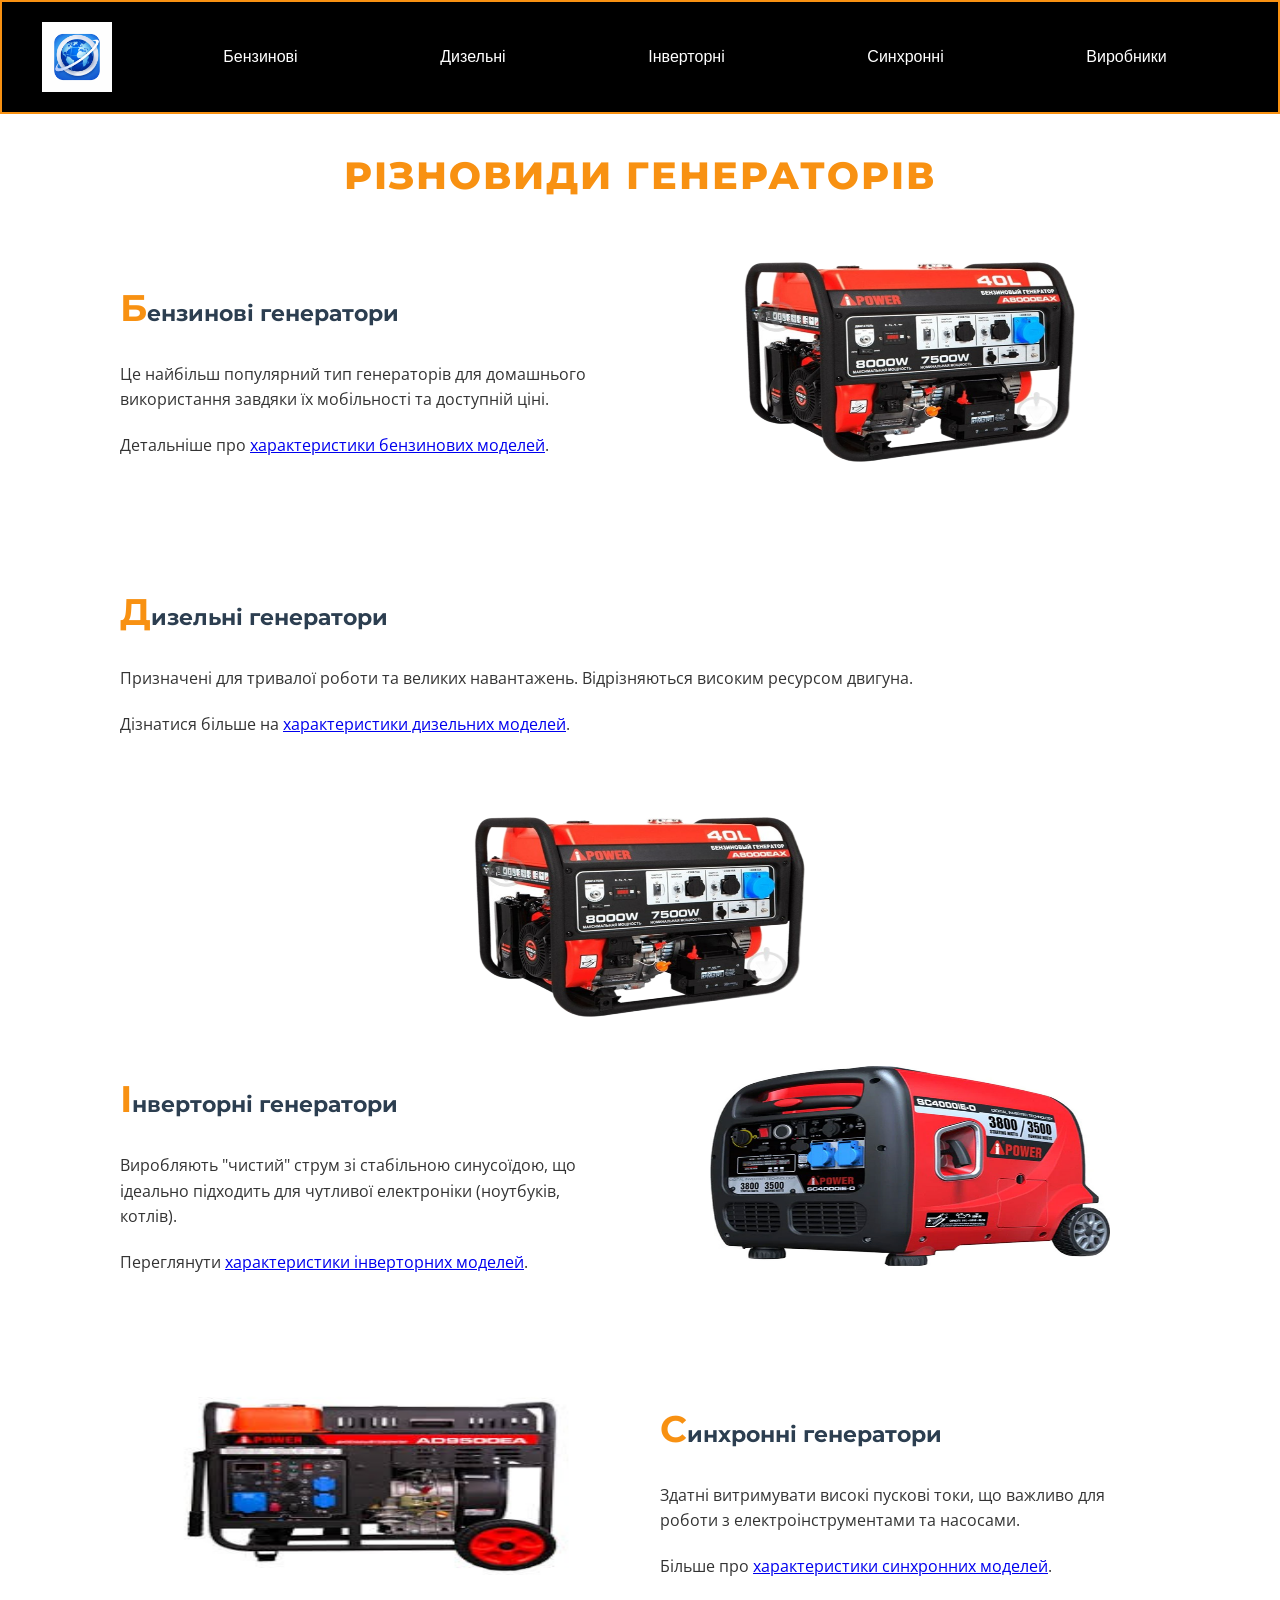
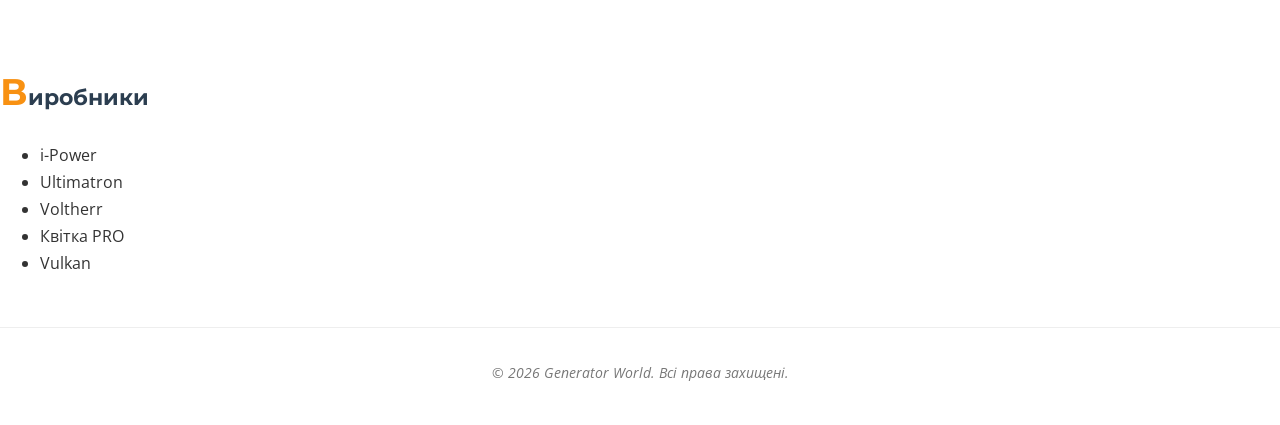
<file: index.html>
<!DOCTYPE html> 
<html lang="uk">
<head>
    <link rel="stylesheet" href="style.css">
    <link rel="preconnect" href="https://fonts.googleapis.com">
    <link rel="preconnect" href="https://fonts.gstatic.com" crossorigin>
    <link href="https://fonts.googleapis.com/css2?family=Montserrat:wght@700;800&family=Open+Sans:ital,wght@0,400;0,600;1,400&display=swap" rel="stylesheet">
    <meta charset="UTF-8"> 
    <meta name="author" content="Нальотов Євгеній"> 
    <meta name="description" content="Огляд сучасних електричних генераторів">
    <meta name="viewport" content="width=device-widht, initial-scale=1.0">
    <meta name="date" content="20.02.26">
    <meta name="keywords" content="генератор, иверторні, синхронні, I-Power">
    <title>Generator Hub - Головна</title>
</head>
<body>
    <header class="site-header">
        <div class="container">
            <div class="logo">
                <img src="mark.jpg" alt="Logo">
            </div>
    
            <nav class="dealer-menu">
                <a href="#gasoline">Бензинові</a>
                <a href="#diesel">Дизельні</a>
                <a href="#inverter">Інверторні</a>
                <a href="#synchronous">Синхронні</a>
                <a href="#manufacturers">Виробники</a>
            </nav>
        </div>
    </header>
    <main>
        <h1 class="section-title">Різновиди генераторів</h1>
        <section class="generator-block" id="gasoline">
            <div class="text-content">
                <h3 class="highlight">Бензинові генератори</h3>
                <p>Це найбільш популярний тип генераторів для домашнього використання завдяки їх мобільності та доступній ціні.</p>
                <p>Детальніше про <a href="Gasoline.html">характеристики бензинових моделей</a>.</p>
                
            </div>
            <div class="image-content">
                <img src="gasoline/gasoline2.png" alt="Бензиновий генератор">
            </div>
            
        </section>
    
        <section class="generator-block reverse" id="diesel">
            <div class="text-content">
                <h3 class="highlight">Дизельні генератори</h3>
                <p>Призначені для тривалої роботи та великих навантажень. Відрізняються високим ресурсом двигуна.</p>
                <p>Дізнатися більше на <a href="http://127.0.0.1:5500/Diesel.html">характеристики дизельних моделей</a>.</p>
                </section>
            </div>
            <div class="image-content">
                <img src="gasoline/gasoline2.png" alt="Дизельний генератор">
            </div>
            
    
        <section class="generator-block" id="inverter">
            <div class="text-content">
                <h3 class="highlight">Інверторні генератори</h3>
                <p>Виробляють "чистий" струм зі стабільною синусоїдою, що ідеально підходить для чутливої електроніки
                    (ноутбуків, котлів).</p>
                <p>Переглянути <a href="http://127.0.0.1:5500/generator_type/Inverter.html">характеристики інверторних моделей</a>.</p>
            </div>
            <div class="image-content">
                <img src="diesel/diesel1.png" alt="Дизельний генератор">
            </div>
            
        </section>
    
        <section class="generator-block reverse" id="synchronous">
            <div class="text-content">
                <h3 class="highlight">Синхронні генератори</h3>
                <p>Здатні витримувати високі пускові токи, що важливо для роботи з електроінструментами та насосами.</p>
                <p>Більше про <a href="http://127.0.0.1:5500/generator_type/Synchronous.html">характеристики синхронних моделей</a>.</p>
            </div>
            <div class="image-content">
                <img src="diesel/diesel2.jpg" alt="Дизельний генератор">
            </div>
            
        </section>

        <section id="manufacturers">
            <h2 class="highlight">Виробники</h2>
            <ul>
                <li>i-Power</li>
                <li>Ultimatron</li>
                <li>Voltherr</li>
                <li>Квітка PRO</li>
                <li>Vulkan</li>
            </ul>
        </section>
    </main>

    
        
        
    

 

    <footer>
        <p>&copy; 2026 Generator World. Всі права захищені.</p>
    </footer>
</body>

</html>
</file>
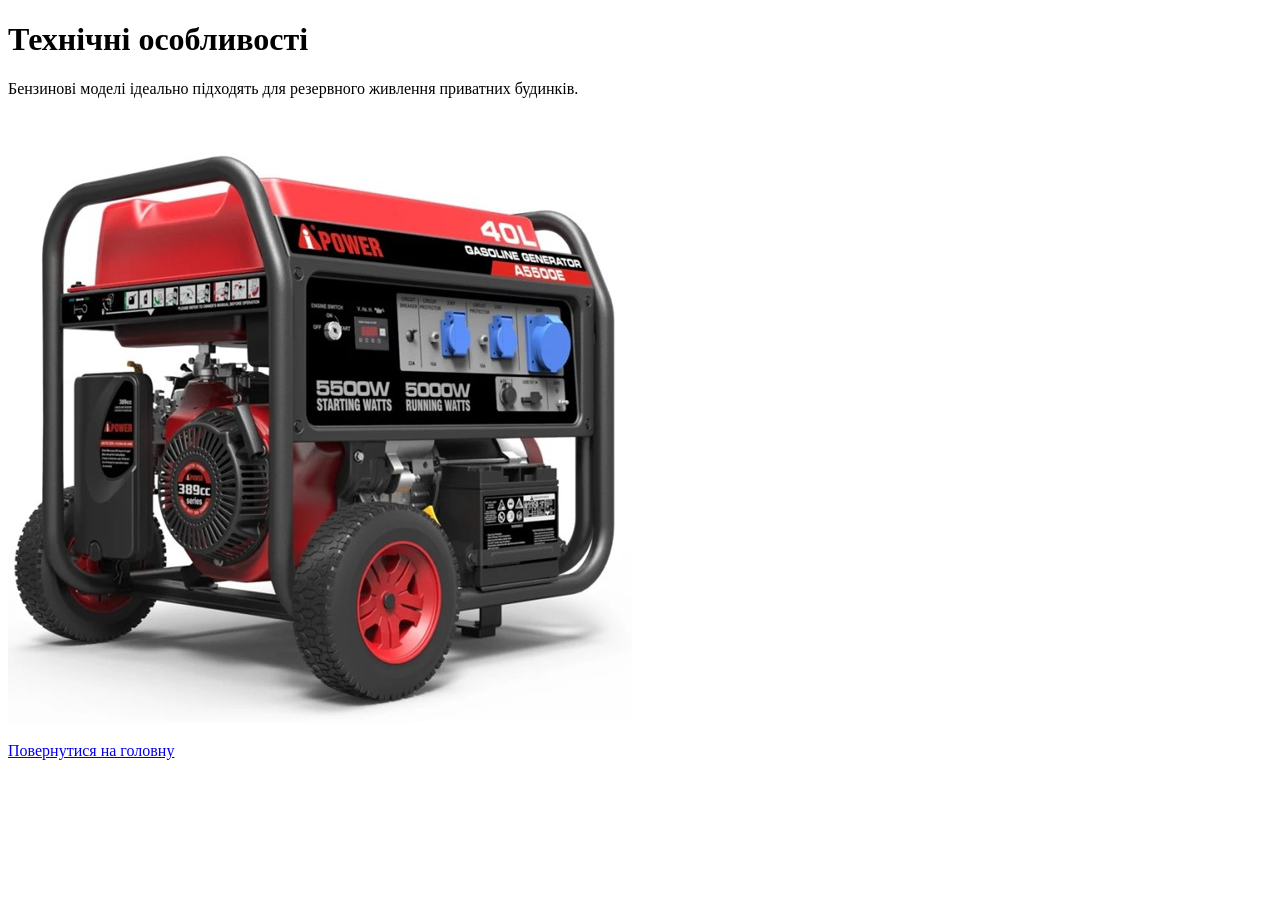
<file: Gasoline.html>
<!DOCTYPE html>
<html lang="uk">

<head>
    <meta charset="UTF-8">
    <title>Детальніше</title>
    <base href="Gasoline.html">
</head>

<body>
    <h1>Технічні особливості</h1>
    <p>Бензинові моделі ідеально підходять для резервного живлення приватних будинків.</p>
    <img src="gasoline/gasoline1.jpg" alt="Бензиновий генератор">
    <br>
    <a href="index.html">Повернутися на головну</a>
</body>


</html>
</file>
<file: style.css>
body {
    font-family: 'Open Sans', sans-serif;
    line-height: 1.7;
    color: #333;
    margin: 0;
}
nav ul li a {
    color: #ffffff;
    text-decoration: none;
    font-weight: 600;
    font-size: 15px;
    letter-spacing: 1px;
    text-transform: capitalize;
}
/* header */
.site-header {
    padding: 15px 0px;
    background-color: #000000;
    padding: 20px;
    border: 2px solid #f89112;
    text-align: center;
    background-color: #000;
    font-family: 'Montserrat', sans-serif;
    
}       /* 2 лаб 3 пункт*/

.container {
    display: flex;
    align-items: center; 
    justify-content: space-between;
    max-width: auto;
    margin: 0 auto;
    padding: 0 20px;
}

.logo img {
    height: 70px;
    display: block;
    
}

.dealer-menu {
    display: flex;
    flex-grow: 1;
    /* Меню заберет все свободное место */
    justify-content: space-around;
    /* Равномерно распределит ссылки */
    margin-left: 40px;
    /* Отступ от логотипа */
}

.dealer-menu a {
    color: rgb(255, 255, 255);
    text-decoration: none;
    /* Убираем подчеркивание */
    font-family: sans-serif;
    font-weight: 500;
    transition: 0.3s;
}

.dealer-menu a:hover {
    opacity: 0.7;
}

/* Адаптив для мобильных: если места мало, они станут в колонку */
@media (max-width: 768px) {
    .container {
        flex-direction: column;
        gap: 15px;
    }

    .dealer-menu {
        margin-left: 0;
        width: 100%;
        flex-wrap: wrap;
        justify-content: center;
        gap: 10px;
    }
}

/* main */

.section-title {
    color: #f89112;
    font-size: 38px;
    text-transform: uppercase;
    letter-spacing: 2px;
    margin-top: 30px;
    text-align: center;
    font-family: 'Montserrat', sans-serif;
    font-weight: 800;
        
       
        
}
p.description {
    font-style: italic;
    text-indent: 26px;
    /* Абзацний відступ */
    text-align: justify;
    /* Вирівнювання по ширині */
}

/* 6. Псевдоселектор - для посилань (hover) та першої літери */
a:hover {
    color: #ff6600;
    
}

.highlight::first-letter {
    font-family: 'Montserrat', sans-serif;
    font-size: 170%;
    font-weight: bold;
    color: #f89112;
}
.highlight{
    font-family: 'Montserrat', sans-serif;
    font-size: 22px;
    font-weight: 700;
    color: #2c3e50;
}

/* Основний контейнер для блоку */
.generator-block {
    display: flex;
    align-items: center;
        /* Вирівнює текст і картинку строго по центру по вертикалі */
    justify-content: space-between;
    padding: 20px 0;
    margin-bottom: 40px;
    margin-right: 120px;
    margin-left: 120px;
    gap: 40px;
        /* Відстань між текстом та фото */
}

/* Клас для зміни порядку (Картинка - Текст) */
.generator-block.reverse {
    flex-direction: row-reverse;
}

/* Налаштування контенту */
.text-content {
    flex: 1;
    width: 500px;
}

.image-content {
    flex: 1;
    text-align: center;
}

.image-content img {
    width: 400px;
    height: 200px;
    border-radius: 8px;
    /* Опціонально: закруглені кути */
    
    /* Легка тінь */
}

/* Оформлення тексту згідно з попереднім завданням */
.type-heading {
    font-family: 'Montserrat', sans-serif;
    font-size: 24px;
    font-weight: 700;
    margin-bottom: 15px;
}

.type-heading::first-letter {
    color: #ff9933;
    /* Помаранчева перша літера як на картинці */
    font-size: 35px;
}

p {
    font-family: 'Open Sans', sans-serif;
    line-height: 1.6;
    margin-bottom: 20px;
}

/* Адаптивність: на мобільних пристроях блоки стануть один під одним */
@media (max-width: 768px) {

    .generator-block,
    .generator-block.reverse {
        flex-direction: column;
        text-align: center;
        padding: 20px 5%;
    }
}










footer {
    margin-top: 50px;
    padding: 20px;
    border-top: 1px solid #eee;
    text-align: center;
    /* font: style weight size/line-height family */
    font: italic 400 14px 'Open Sans', sans-serif;
    color: #777;
}
</file>
